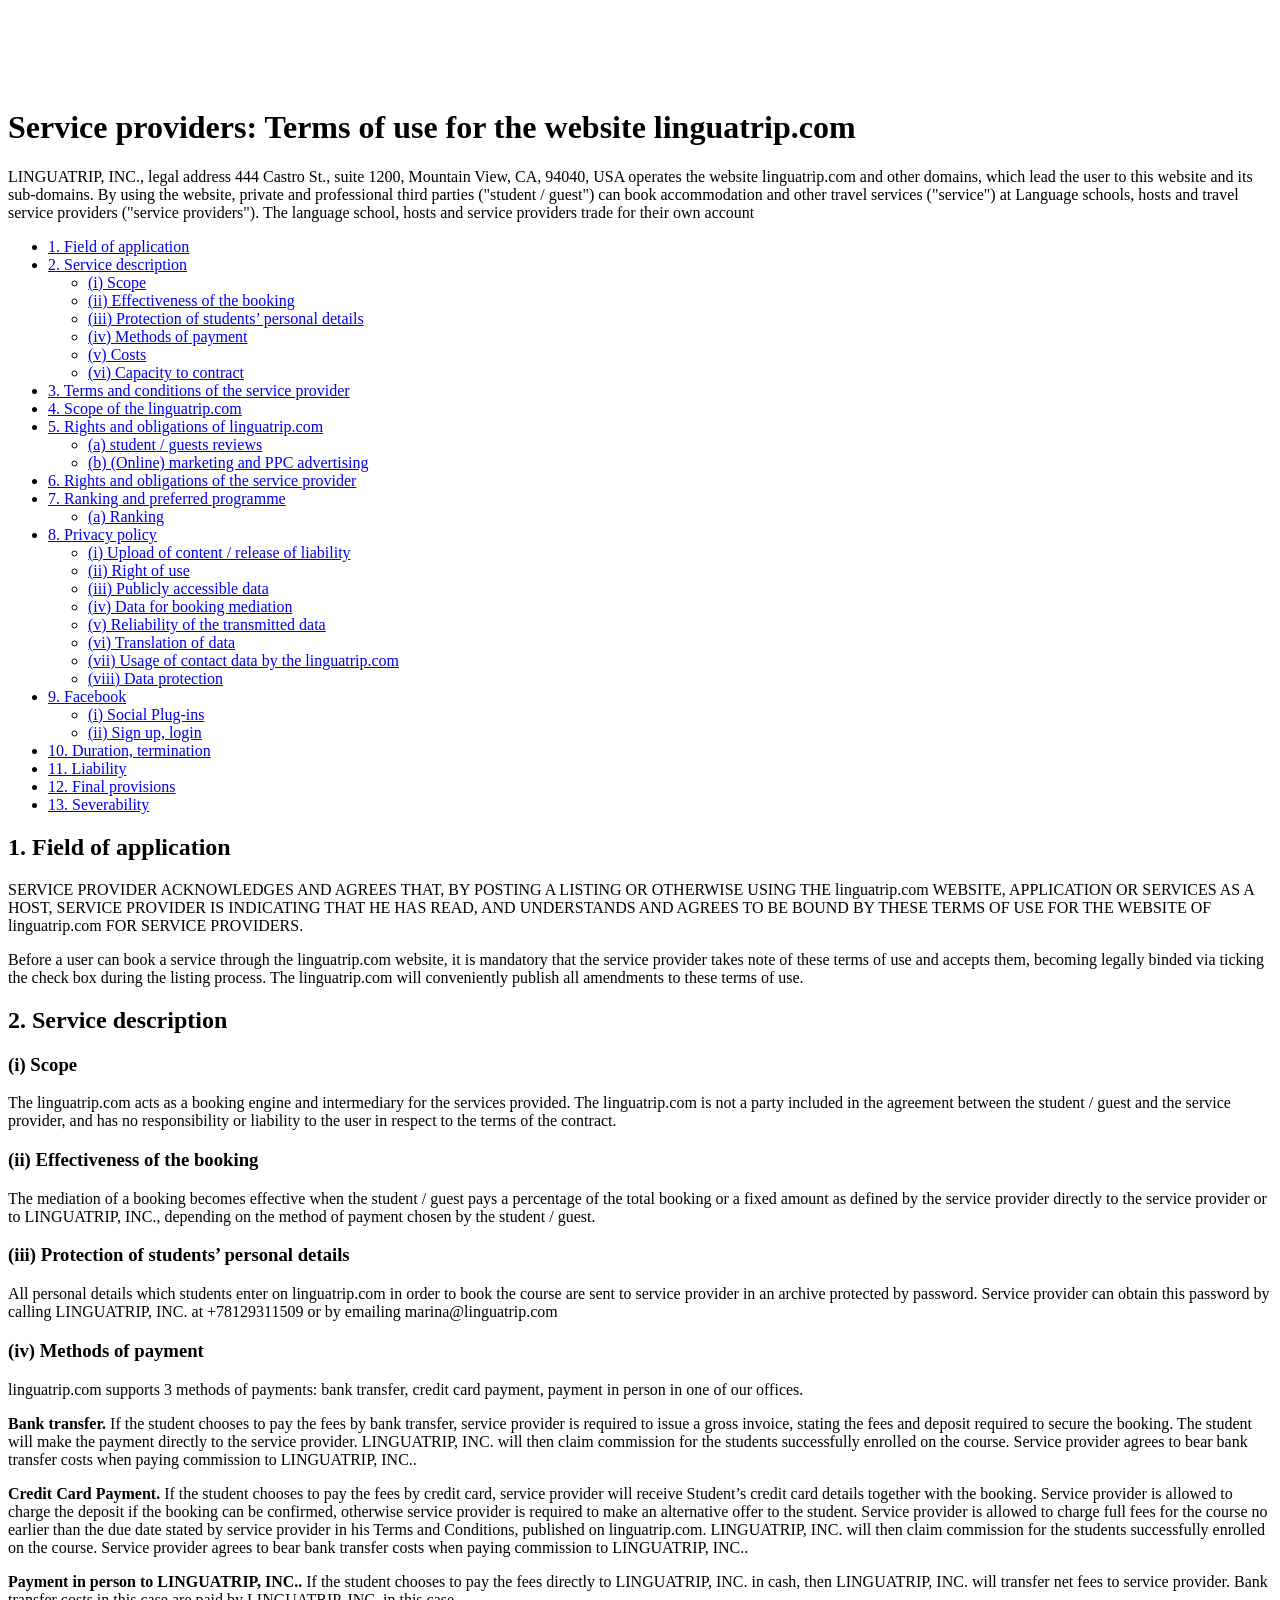
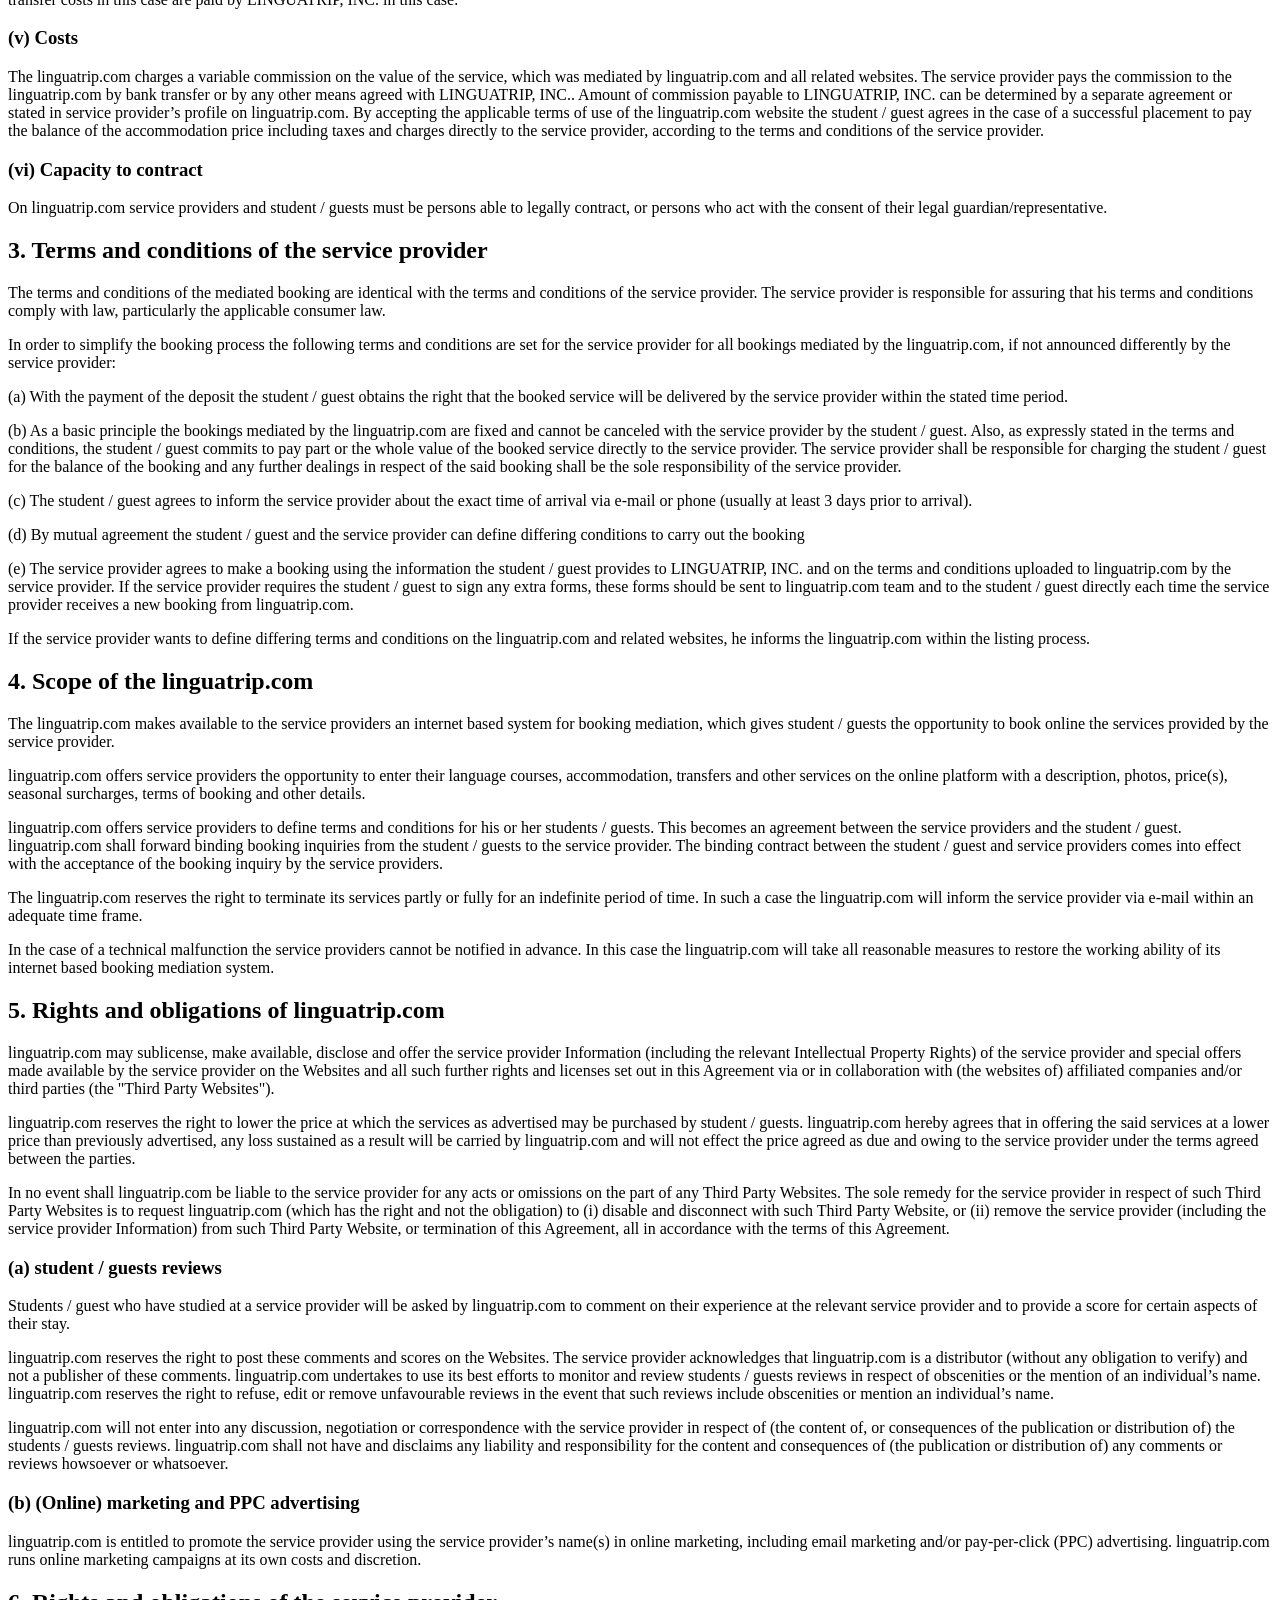
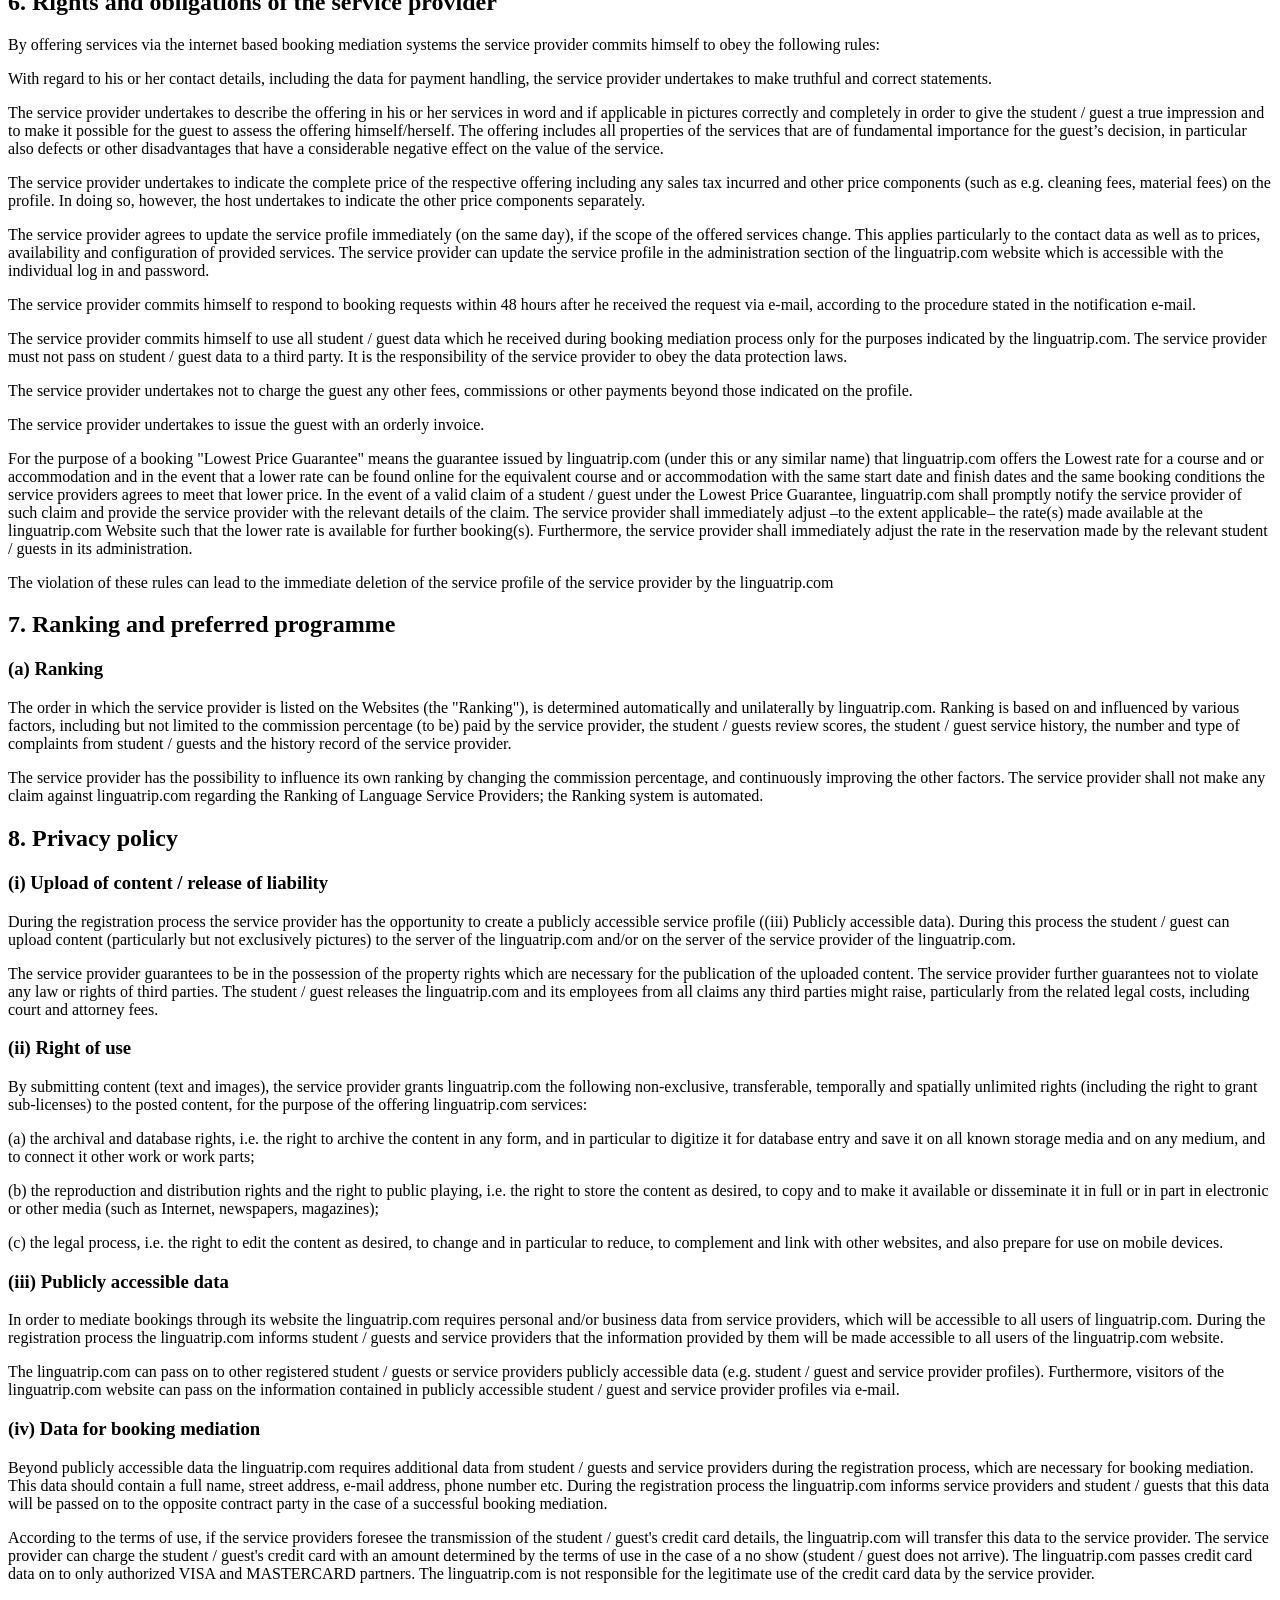
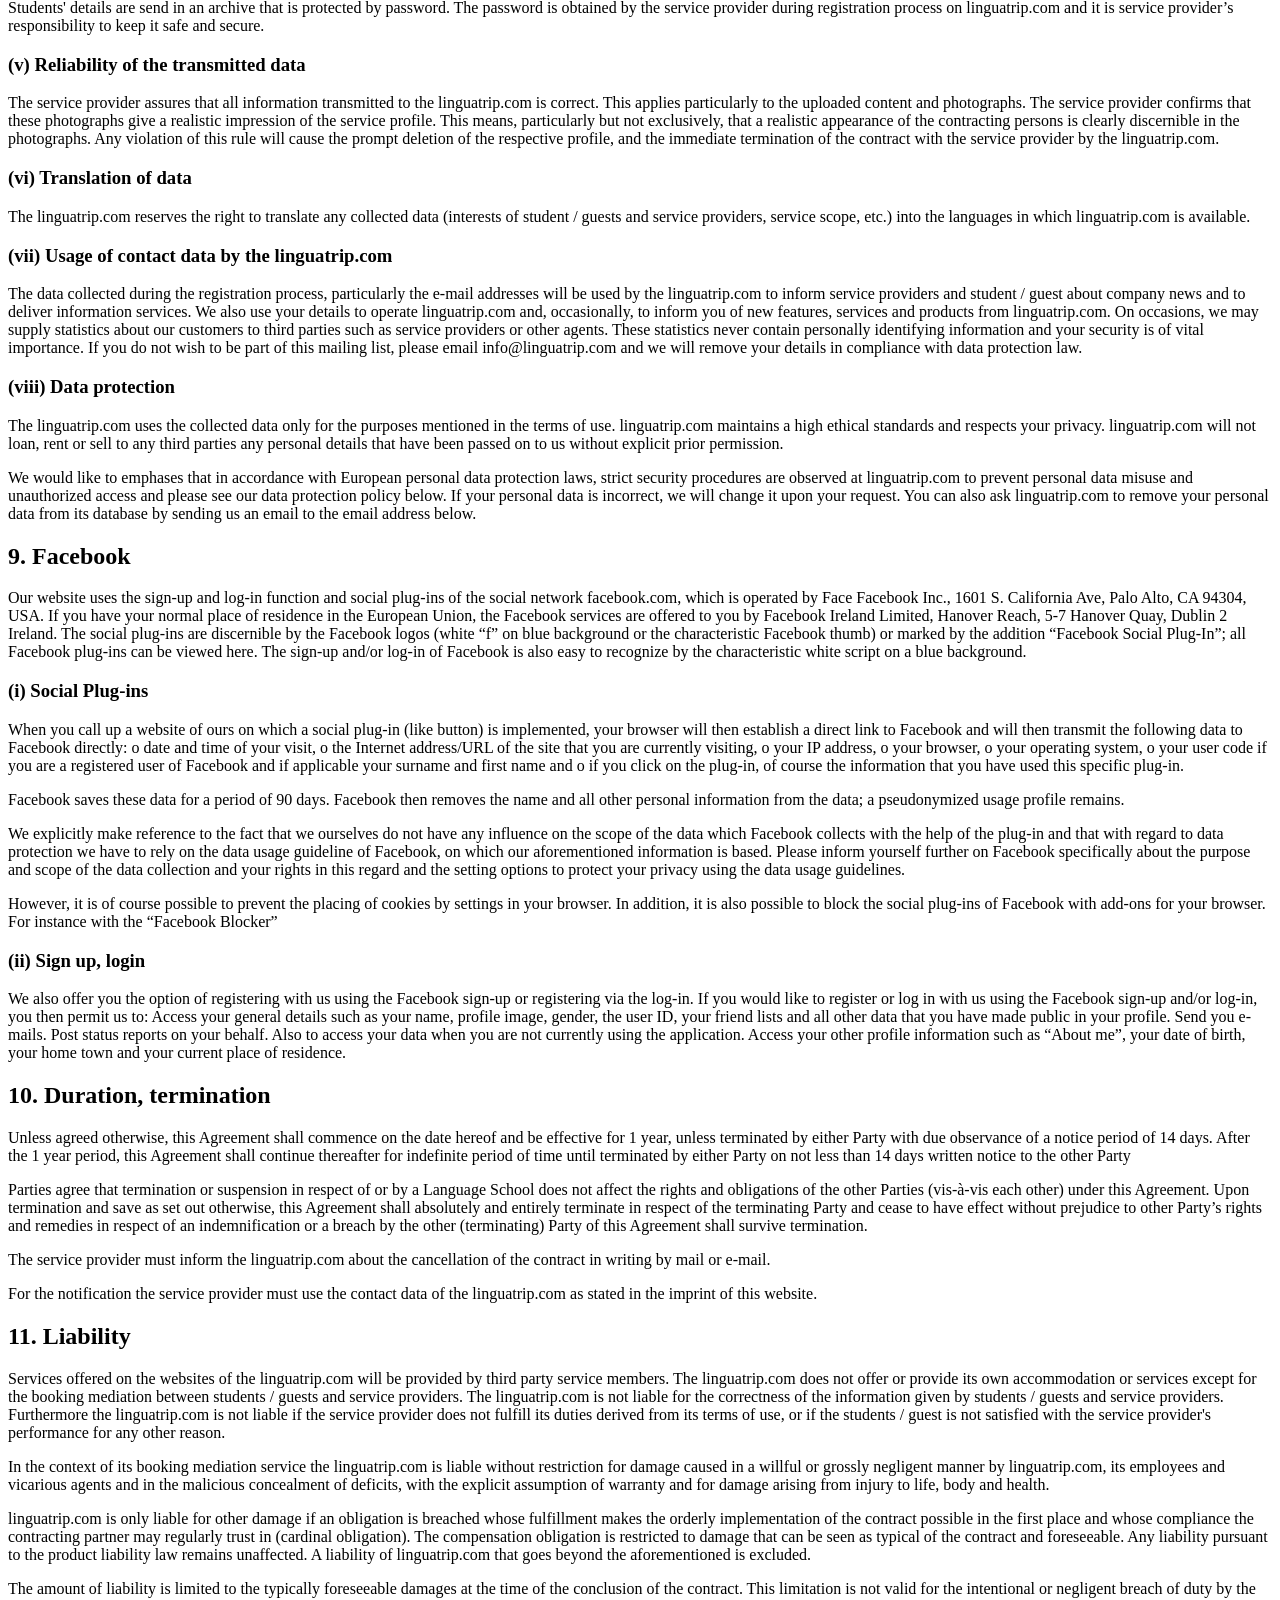
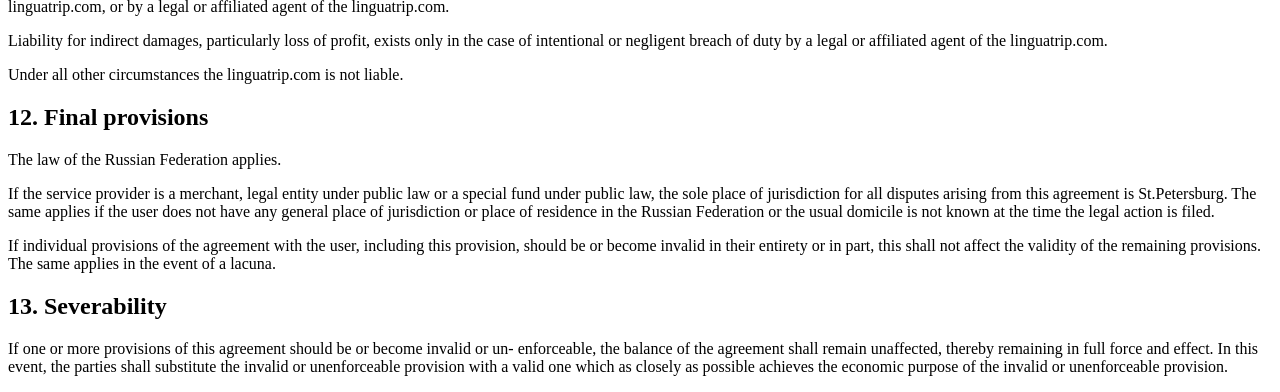
<file: terms/index.html>
<!DOCTYPE html>
<!-- saved from url=(0037)https://linguatrip.com/ru/home/terms/ -->
<html class=""><head><meta http-equiv="Content-Type" content="text/html; charset=UTF-8">

    <meta http-equiv="X-UA-Compatible" content="IE=edge,chrome=1">
    <title>Service providers: Terms of use for the website linguatrip.com</title>
    <meta name="description" content="Сервис поиска и онлайн-бронирования языковых школ за границей">
    <meta name="currency" content="RUB">
    <meta name="language" content="ru">


    <meta name="theme-color" content="#ffffff">










        <script type="text/javascript" async="" src="./terms_files/ec.js"></script><script async="" src="./terms_files/chatra.js"></script><script src="./terms_files/1434931756823998" async=""></script><script async="" src="./terms_files/fbevents.js"></script><script type="text/javascript" async="" src="./terms_files/watch.js"></script><script type="text/javascript" async="" src="./terms_files/analytics.js"></script><script async="" src="./terms_files/gtm.js"></script><script>

            dataLayer = [{ 'clientCountry': 'RU' }];
                                                (function (w, d, s, l, i) { w[l] = w[l] || []; w[l].push({ 'gtm.start': new Date().getTime(), event: 'gtm.js' }); var f = d.getElementsByTagName(s)[0], j = d.createElement(s), dl = l != 'dataLayer' ? '&l=' + l : ''; j.async = true; j.src = 'https://www.googletagmanager.com/gtm.js?id=' + i + dl; f.parentNode.insertBefore(j, f); })(window, document, 'script', 'dataLayer', 'GTM-KDKQ2Q');
        </script>
    <script src="./terms_files/raven.min.js" crossorigin="anonymous"></script>
<body itemscope="" itemtype="http://schema.org/WebPage">






<div id="loading" style="display: none;">
    <div class="wrapper">
        <div><img src="./terms_files/ajax-spinner-2.gif">
        </div>
        <div>Бесплатная отмена бронирования для большинства школ</div>
    </div>
</div>



<link href="./terms_files/all" rel="stylesheet">




<div class="wrapper" style="padding-top: 80px;">


    <div class="container page-container">


<div class="col-md-6" id="result">
    <h1 id="service-providers-terms-of-use-for-the-website-mpreservercom">Service providers: Terms of use for the website linguatrip.com</h1>
    <p>
        LINGUATRIP, INC., legal address 444 Castro St., suite 1200, Mountain View, CA, 94040, USA operates the website linguatrip.com
        and other domains, which lead the user to this website and its sub-domains. By using the website, private and professional third parties ("student / guest") can book accommodation and other travel services ("service") at Language schools, hosts and travel service providers ("service providers"). The language school, hosts and service providers trade for their own account
    </p>
    <div class="toc">
        <ul>
                    <li><a href="https://linguatrip.com/ru/home/terms/#1-field-of-application">1. Field of application</a></li>
                    <li>
                        <a href="https://linguatrip.com/ru/home/terms/#2-service-description">2. Service description</a><ul>
                            <li><a href="https://linguatrip.com/ru/home/terms/#i-scope">(i) Scope</a></li>
                            <li><a href="https://linguatrip.com/ru/home/terms/#ii-effectiveness-of-the-booking">(ii) Effectiveness of the booking</a></li>
                            <li><a href="https://linguatrip.com/ru/home/terms/#iii-protection-of-students-personal-details">(iii) Protection of students’ personal details</a></li>
                            <li><a href="https://linguatrip.com/ru/home/terms/#iv-methods-of-payment">(iv) Methods of payment</a></li>
                            <li><a href="https://linguatrip.com/ru/home/terms/#v-costs">(v) Costs</a></li>
                            <li><a href="https://linguatrip.com/ru/home/terms/#vi-capacity-to-contract">(vi) Capacity to contract</a></li>
                        </ul>
                    </li>
                    <li><a href="https://linguatrip.com/ru/home/terms/#3-terms-and-conditions-of-the-service-provider">3. Terms and conditions of the service provider</a></li>
                    <li><a href="https://linguatrip.com/ru/home/terms/#4-scope-of-the-mpreservercom">4. Scope of the linguatrip.com</a></li>
                    <li>
                        <a href="https://linguatrip.com/ru/home/terms/#5-rights-and-obligations-of-mpreservercom">5. Rights and obligations of linguatrip.com</a><ul>
                            <li><a href="https://linguatrip.com/ru/home/terms/#a-student-guests-reviews">(a) student / guests reviews</a></li>
                            <li><a href="https://linguatrip.com/ru/home/terms/#b-online-marketing-and-ppc-advertising">(b) (Online) marketing and PPC advertising</a></li>
                        </ul>
                    </li>
                    <li><a href="https://linguatrip.com/ru/home/terms/#6-rights-and-obligations-of-the-service-provider">6. Rights and obligations of the service provider</a></li>
                    <li>
                        <a href="https://linguatrip.com/ru/home/terms/#7-ranking-and-preferred-programme">7. Ranking and preferred programme</a><ul>
                            <li><a href="https://linguatrip.com/ru/home/terms/#a-ranking">(a) Ranking</a></li>
                        </ul>
                    </li>
                    <li>
                        <a href="https://linguatrip.com/ru/home/terms/#8-privacy-policy">8. Privacy policy</a><ul>
                            <li><a href="https://linguatrip.com/ru/home/terms/#i-upload-of-content-release-of-liability">(i) Upload of content / release of liability</a></li>
                            <li><a href="https://linguatrip.com/ru/home/terms/#ii-right-of-use">(ii) Right of use</a></li>
                            <li><a href="https://linguatrip.com/ru/home/terms/#iii-publicly-accessible-data">(iii) Publicly accessible data</a></li>
                            <li><a href="https://linguatrip.com/ru/home/terms/#iv-data-for-booking-mediation">(iv) Data for booking mediation</a></li>
                            <li><a href="https://linguatrip.com/ru/home/terms/#v-reliability-of-the-transmitted-data">(v) Reliability of the transmitted data</a></li>
                            <li><a href="https://linguatrip.com/ru/home/terms/#vi-translation-of-data">(vi) Translation of data</a></li>
                            <li><a href="https://linguatrip.com/ru/home/terms/#vii-usage-of-contact-data-by-the-mpreservercom">(vii) Usage of contact data by the linguatrip.com</a></li>
                            <li><a href="https://linguatrip.com/ru/home/terms/#viii-data-protection">(viii) Data protection</a></li>
                        </ul>
                    </li>
                    <li>
                        <a href="https://linguatrip.com/ru/home/terms/#9-facebook">9. Facebook</a><ul>
                            <li><a href="https://linguatrip.com/ru/home/terms/#i-social-plug-ins">(i) Social Plug-ins</a></li>
                            <li><a href="https://linguatrip.com/ru/home/terms/#ii-sign-up-login">(ii) Sign up, login</a></li>
                        </ul>
                    </li>
                    <li><a href="https://linguatrip.com/ru/home/terms/#10-duration-termination">10. Duration, termination</a></li>
                    <li><a href="https://linguatrip.com/ru/home/terms/#11-liability">11. Liability</a></li>
                    <li><a href="https://linguatrip.com/ru/home/terms/#12-final-provisions">12. Final provisions</a></li>
                    <li><a href="https://linguatrip.com/ru/home/terms/#13-severability">13. Severability</a></li>
        </ul>
    </div>
    <h2 id="1-field-of-application">1. Field of application</h2>
    <p>SERVICE PROVIDER ACKNOWLEDGES AND AGREES THAT, BY POSTING A LISTING OR OTHERWISE USING THE linguatrip.com WEBSITE, APPLICATION OR SERVICES AS A HOST, SERVICE PROVIDER IS INDICATING THAT HE HAS READ, AND UNDERSTANDS AND AGREES TO BE BOUND BY THESE TERMS OF USE FOR THE WEBSITE OF linguatrip.com FOR SERVICE PROVIDERS.</p>
    <p>Before a user can book a service through the linguatrip.com website, it is mandatory that the service provider takes note of these terms of use and accepts them, becoming legally binded via ticking the check box during the listing process. The linguatrip.com will conveniently publish all amendments to these terms of use.</p>
    <h2 id="2-service-description">2. Service description</h2>
    <h3 id="i-scope">(i) Scope</h3>
    <p>The linguatrip.com acts as a booking engine and intermediary for the services provided. The linguatrip.com is not a party included in the agreement between the student / guest and the service provider, and has no responsibility or liability to the user in respect to the terms of the contract.</p>
    <h3 id="ii-effectiveness-of-the-booking">(ii) Effectiveness of the booking</h3>
    <p>The mediation of a booking becomes effective when the student / guest pays a percentage of the total booking or a fixed amount as defined by the service provider directly to the service provider or to LINGUATRIP, INC., depending on the method of payment chosen by the student / guest. </p>
    <h3 id="iii-protection-of-students-personal-details">(iii) Protection of students’ personal details</h3>
    <p>All personal details which students enter on linguatrip.com in order to book the course are sent to service provider in an archive protected by password. Service provider can obtain this password by calling LINGUATRIP, INC. at +78129311509 or by emailing marina@linguatrip.com</p>
    <h3 id="iv-methods-of-payment">(iv) Methods of payment</h3>
    <p>linguatrip.com supports 3 methods of payments: bank transfer, credit card payment, payment in person in one of our offices.</p>
    <p><strong>Bank transfer.</strong> If the student chooses to pay the fees by bank transfer, service provider is required to issue a gross invoice, stating the fees and deposit required to secure the booking. The student will make the payment directly to the service provider. LINGUATRIP, INC. will then claim commission for the students successfully enrolled on the course. Service provider agrees to bear bank transfer costs when paying commission to LINGUATRIP, INC..</p>
    <p><strong>Credit Card Payment.</strong> If the student chooses to pay the fees by credit card, service provider will receive Student’s credit card details together with the booking. Service provider is allowed to charge the deposit if the booking can be confirmed, otherwise service provider is required to make an alternative offer to the student. Service provider is allowed to charge full fees for the course no earlier than the due date stated by service provider in his Terms and Conditions, published on linguatrip.com. LINGUATRIP, INC. will then claim commission for the students successfully enrolled on the course. Service provider agrees to bear bank transfer costs when paying commission to LINGUATRIP, INC..</p>
    <p><strong>Payment in person to LINGUATRIP, INC..</strong> If the student chooses to pay the fees directly to LINGUATRIP, INC. in cash, then LINGUATRIP, INC. will transfer net fees to service provider. Bank transfer costs in this case are paid by LINGUATRIP, INC. in this case.</p>
    <h3 id="v-costs">(v) Costs</h3>
    <p>
        The linguatrip.com charges a variable commission on the value of the service, which was mediated by linguatrip.com and all related websites. The service provider pays the commission to the linguatrip.com by bank transfer or by any other means agreed with LINGUATRIP, INC..
        Amount of commission payable to LINGUATRIP, INC. can be determined by a separate agreement or stated in service provider’s profile on linguatrip.com.
        By accepting the applicable terms of use of the linguatrip.com website the student / guest agrees in the case of a successful placement to pay the balance of the accommodation price including taxes and charges directly to the service provider, according to the terms and conditions of the service provider.
    </p>
    <h3 id="vi-capacity-to-contract">(vi) Capacity to contract</h3>
    <p>On linguatrip.com service providers and student / guests must be persons able to legally contract, or persons who act with the consent of their legal guardian/representative.</p>
    <h2 id="3-terms-and-conditions-of-the-service-provider">3. Terms and conditions of the service provider</h2>
    <p>The terms and conditions of the mediated booking are identical with the terms and conditions of the service provider. The service provider is responsible for assuring that his terms and conditions comply with law, particularly the applicable consumer law.</p>
    <p>In order to simplify the booking process the following terms and conditions are set for the service provider for all bookings mediated by the linguatrip.com, if not announced differently by the service provider:</p>
    <p>(a) With the payment of the deposit the student / guest obtains the right that the booked service will be delivered by the service provider within the stated time period.</p>
    <p>(b) As a basic principle the bookings mediated by the linguatrip.com are fixed and cannot be canceled with the service provider by the student / guest. Also, as expressly stated in the terms and conditions, the student / guest commits to pay part or the whole value of the booked service directly to the service provider. The service provider shall be responsible for charging the student / guest for the balance of the booking and any further dealings in respect of the said booking shall be the sole responsibility of the service provider.</p>
    <p>(c) The student / guest agrees to inform the service provider about the exact time of arrival via e-mail or phone (usually at least 3 days prior to arrival).</p>
    <p>(d) By mutual agreement the student / guest and the service provider can define differing conditions to carry out the booking</p>
    <p>(e) The service provider agrees to make a booking using the information the student / guest provides to LINGUATRIP, INC. and on the terms and conditions uploaded to linguatrip.com by the service provider. If the service provider requires the student / guest to sign any extra forms, these forms should be sent to linguatrip.com team and to the student / guest directly each time the service provider receives a new booking from linguatrip.com. </p>
    <p>If the service provider wants to define differing terms and conditions on the linguatrip.com and related websites, he informs the linguatrip.com within the listing process.</p>
    <h2 id="4-scope-of-the-mpreservercom">4. Scope of the linguatrip.com</h2>
    <p>The linguatrip.com makes available to the service providers an internet based system for booking mediation, which gives student / guests the opportunity to book online the services provided by the service provider.</p>
    <p>linguatrip.com offers service providers the opportunity to enter their language courses, accommodation, transfers and other services on the online platform with a description, photos, price(s), seasonal surcharges, terms of booking and other details.</p>
    <p>
        linguatrip.com offers service providers to define terms and conditions for his or her students / guests. This becomes an agreement between the service providers and the student / guest.
        linguatrip.com shall forward binding booking inquiries from the student / guests to the service provider. The binding contract between the student / guest and service providers comes into effect with the acceptance of the booking inquiry by the service providers.
    </p>
    <p>The linguatrip.com reserves the right to terminate its services partly or fully for an indefinite period of time. In such a case the linguatrip.com will inform the service provider via e-mail within an adequate time frame.</p>
    <p>In the case of a technical malfunction the service providers cannot be notified in advance. In this case the linguatrip.com will take all reasonable measures to restore the working ability of its internet based booking mediation system.</p>
    <h2 id="5-rights-and-obligations-of-mpreservercom">5. Rights and obligations of linguatrip.com</h2>
    <p>linguatrip.com may sublicense, make available, disclose and offer the service provider Information (including the relevant Intellectual Property Rights) of the service provider and special offers made available by the service provider on the Websites and all such further rights and licenses set out in this Agreement via or in collaboration with (the websites of) affiliated companies and/or third parties (the "Third Party Websites").</p>
    <p>linguatrip.com reserves the right to lower the price at which the services as advertised may be purchased by student / guests. linguatrip.com hereby agrees that in offering the said services at a lower price than previously advertised, any loss sustained as a result will be carried by linguatrip.com and will not effect the price agreed as due and owing to the service provider under the terms agreed between the parties.</p>
    <p>In no event shall linguatrip.com be liable to the service provider for any acts or omissions on the part of any Third Party Websites. The sole remedy for the service provider in respect of such Third Party Websites is to request linguatrip.com (which has the right and not the obligation) to (i) disable and disconnect with such Third Party Website, or (ii) remove the service provider (including the service provider Information) from such Third Party Website, or termination of this Agreement, all in accordance with the terms of this Agreement.</p>
    <h3 id="a-student-guests-reviews">(a) student / guests reviews</h3>
    <p>Students / guest who have studied at a service provider will be asked by linguatrip.com to comment on their experience at the relevant service provider and to provide a score for certain aspects of their stay.</p>
    <p>
        linguatrip.com reserves the right to post these comments and scores on the Websites. The service provider acknowledges that linguatrip.com is a distributor (without any obligation to verify) and not a publisher of these comments.
        linguatrip.com undertakes to use its best efforts to monitor and review students / guests reviews in respect of obscenities or the mention of an individual’s name. linguatrip.com reserves the right to refuse, edit or remove unfavourable reviews in the event that such reviews include obscenities or mention an individual’s name.
    </p>
    <p>
        linguatrip.com will not enter into any discussion, negotiation or correspondence with the service provider in respect of (the content of, or consequences of the publication or distribution of) the students / guests reviews.
        linguatrip.com shall not have and disclaims any liability and responsibility for the content and consequences of (the publication or distribution of) any comments or reviews howsoever or whatsoever.
    </p>
    <h3 id="b-online-marketing-and-ppc-advertising">(b) (Online) marketing and PPC advertising</h3>
    <p>linguatrip.com is entitled to promote the service provider using the service provider’s name(s) in online marketing, including email marketing and/or pay-per-click (PPC) advertising. linguatrip.com runs online marketing campaigns at its own costs and discretion.</p>
    <h2 id="6-rights-and-obligations-of-the-service-provider">6. Rights and obligations of the service provider</h2>
    <p>By offering services via the internet based booking mediation systems the service provider commits himself to obey the following rules:</p>
    <p>With regard to his or her contact details, including the data for payment handling, the service provider undertakes to make truthful and correct statements.</p>
    <p>The service provider undertakes to describe the offering in his or her services in word and if applicable in pictures correctly and completely in order to give the student / guest a true impression and to make it possible for the guest to assess the offering himself/herself. The offering includes all properties of the services that are of fundamental importance for the guest’s decision, in particular also defects or other disadvantages that have a considerable negative effect on the value of the service.</p>
    <p>The service provider undertakes to indicate the complete price of the respective offering including any sales tax incurred and other price components (such as e.g. cleaning fees, material fees) on the profile. In doing so, however, the host undertakes to indicate the other price components separately.</p>
    <p>The service provider agrees to update the service profile immediately (on the same day), if the scope of the offered services change. This applies particularly to the contact data as well as to prices, availability and configuration of provided services. The service provider can update the service profile in the administration section of the linguatrip.com website which is accessible with the individual log in and password.</p>
    <p>The service provider commits himself to respond to booking requests within 48 hours after he received the request via e-mail, according to the procedure stated in the notification e-mail.</p>
    <p>The service provider commits himself to use all student / guest data which he received during booking mediation process only for the purposes indicated by the linguatrip.com. The service provider must not pass on student / guest data to a third party. It is the responsibility of the service provider to obey the data protection laws.</p>
    <p>The service provider undertakes not to charge the guest any other fees, commissions or other payments beyond those indicated on the profile.</p>
    <p>The service provider undertakes to issue the guest with an orderly invoice.</p>
    <p>For the purpose of a booking "Lowest Price Guarantee" means the guarantee issued by linguatrip.com (under this or any similar name) that linguatrip.com offers the Lowest rate for a course and or accommodation and in the event that a lower rate can be found online for the equivalent course and or accommodation with the same start date and finish dates and the same booking conditions the service providers agrees to meet that lower price.  In the event of a valid claim of a student / guest under the Lowest Price Guarantee, linguatrip.com shall promptly notify the service provider of such claim and provide the service provider with the relevant details of the claim. The service provider shall immediately adjust –to the extent applicable– the rate(s) made available at the linguatrip.com Website such that the lower rate is available for further booking(s). Furthermore, the service provider shall immediately adjust the rate in the reservation made by the relevant student / guests in its administration. </p>
    <p>The violation of these rules can lead to the immediate deletion of the service profile of the service provider by the linguatrip.com</p>
    <h2 id="7-ranking-and-preferred-programme">7. Ranking and preferred programme</h2>
    <h3 id="a-ranking">(a) Ranking</h3>
    <p>The order in which the service provider is listed on the Websites (the "Ranking"), is determined automatically and unilaterally by linguatrip.com. Ranking is based on and influenced by various factors, including but not limited to the commission percentage (to be) paid by the service provider, the student / guests review scores, the student / guest service history, the number and type of complaints from student / guests and the history record of the service provider. </p>
    <p>The service provider has the possibility to influence its own ranking by changing the commission percentage, and continuously improving the other factors. The service provider shall not make any claim against linguatrip.com regarding the Ranking of Language Service Providers; the Ranking system is automated.</p>
    <h2 id="8-privacy-policy">8. Privacy policy</h2>
    <h3 id="i-upload-of-content-release-of-liability">(i) Upload of content / release of liability</h3>
    <p>During the registration process the service provider has the opportunity to create a publicly accessible service profile ((iii) Publicly accessible data). During this process the student / guest can upload content (particularly but not exclusively pictures) to the server of the linguatrip.com and/or on the server of the service provider of the linguatrip.com. </p>
    <p>The service provider guarantees to be in the possession of the property rights which are necessary for the publication of the uploaded content. The service provider further guarantees not to violate any law or rights of third parties. The student / guest releases the linguatrip.com and its employees from all claims any third parties might raise, particularly from the related legal costs, including court and attorney fees. </p>
    <h3 id="ii-right-of-use">(ii) Right of use</h3>
    <p>By submitting content (text and images), the service provider grants linguatrip.com the following non-exclusive, transferable, temporally and spatially unlimited rights (including the right to grant sub-licenses) to the posted content, for the purpose of the offering linguatrip.com services:</p>
    <p>(a) the archival and database rights, i.e. the right to archive the content in any form, and in particular to digitize it for database entry and save it on all known storage media and on any medium, and to connect it other work or work parts;</p>
    <p>(b) the reproduction and distribution rights and the right to public playing, i.e. the right to store the content as desired, to copy and to make it available or disseminate it in full or in part in electronic or other media (such as Internet, newspapers, magazines);</p>
    <p>(c) the legal process, i.e. the right to edit the content as desired, to change and in particular to reduce, to complement and link with other websites, and also prepare for use on mobile devices.</p>
    <h3 id="iii-publicly-accessible-data">(iii) Publicly accessible data</h3>
    <p>In order to mediate bookings through its website the linguatrip.com requires personal and/or business data from service providers, which will be accessible to all users of linguatrip.com. During the registration process the linguatrip.com informs student / guests and service providers that the information provided by them will be made accessible to all users of the linguatrip.com website.</p>
    <p>The linguatrip.com can pass on to other registered student / guests or service providers publicly accessible data (e.g. student / guest and service provider profiles). Furthermore, visitors of the linguatrip.com website can pass on the information contained in publicly accessible student / guest and service provider profiles via e-mail.</p>
    <h3 id="iv-data-for-booking-mediation">(iv) Data for booking mediation</h3>
    <p>Beyond publicly accessible data the linguatrip.com requires additional data from student / guests and service providers during the registration process, which are necessary for booking mediation. This data should contain a full name, street address, e-mail address, phone number etc. During the registration process the linguatrip.com informs service providers and student / guests that this data will be passed on to the opposite contract party in the case of a successful booking mediation.</p>
    <p>According to the terms of use, if the service providers foresee the transmission of the student / guest's credit card details, the linguatrip.com will transfer this data to the service provider. The service provider can charge the student / guest's credit card with an amount determined by the terms of use in the case of a no show (student / guest does not arrive). The linguatrip.com passes credit card data on to only authorized VISA and MASTERCARD partners. The linguatrip.com is not responsible for the legitimate use of the credit card data by the service provider.</p>
    <p>Students' details are send in an archive that is protected by password. The password is obtained by the service provider during registration process on linguatrip.com and it is service provider’s responsibility to keep it safe and secure.</p>
    <h3 id="v-reliability-of-the-transmitted-data">(v) Reliability of the transmitted data</h3>
    <p>The service provider assures that all information transmitted to the linguatrip.com is correct. This applies particularly to the uploaded content and photographs. The service provider confirms that these photographs give a realistic impression of the service profile. This means, particularly but not exclusively, that a realistic appearance of the contracting persons is clearly discernible in the photographs. Any violation of this rule will cause the prompt deletion of the respective profile, and the immediate termination of the contract with the service provider by the linguatrip.com.</p>
    <h3 id="vi-translation-of-data">(vi) Translation of data</h3>
    <p>The linguatrip.com reserves the right to translate any collected data (interests of student / guests and service providers, service scope, etc.) into the languages in which linguatrip.com is available.</p>
    <h3 id="vii-usage-of-contact-data-by-the-mpreservercom">(vii) Usage of contact data by the linguatrip.com</h3>
    <p>The data collected during the registration process, particularly the e-mail addresses will be used by the linguatrip.com to inform service providers and student / guest about company news and to deliver information services. We also use your details to operate linguatrip.com and, occasionally, to inform you of new features, services and products from linguatrip.com. On occasions, we may supply statistics about our customers to third parties such as service providers or other agents. These statistics never contain personally identifying information and your security is of vital importance. If you do not wish to be part of this mailing list, please email info@linguatrip.com and we will remove your details in compliance with data protection law.</p>
    <h3 id="viii-data-protection">(viii) Data protection</h3>
    <p>The linguatrip.com uses the collected data only for the purposes mentioned in the terms of use. linguatrip.com maintains a high ethical standards and respects your privacy. linguatrip.com will not loan, rent or sell to any third parties any personal details that have been passed on to us without explicit prior permission. </p>
    <p>We would like to emphases that in accordance with European personal data protection laws, strict security procedures are observed at linguatrip.com to prevent personal data misuse and unauthorized access and please see our data protection policy below. If your personal data is incorrect, we will change it upon your request. You can also ask linguatrip.com to remove your personal data from its database by sending us an email to the email address below. </p>
    <h2 id="9-facebook">9. Facebook</h2>
    <p>Our website uses the sign-up and log-in function and social plug-ins of the social network facebook.com, which is operated by Face Facebook Inc., 1601 S. California Ave, Palo Alto, CA 94304, USA. If you have your normal place of residence in the European Union, the Facebook services are offered to you by Facebook Ireland Limited, Hanover Reach, 5-7 Hanover Quay, Dublin 2 Ireland. The social plug-ins are discernible by the Facebook logos (white “f” on blue background or the characteristic Facebook thumb) or marked by the addition “Facebook Social Plug-In”; all Facebook plug-ins can be viewed here. The sign-up and/or log-in of Facebook is also easy to recognize by the characteristic white script on a blue background.</p>
    <h3 id="i-social-plug-ins">(i) Social Plug-ins</h3>
    <p>
        When you call up a website of ours on which a social plug-in (like button) is implemented, your browser will then establish a direct link to Facebook and will then transmit the following data to Facebook directly:
        o date and time of your visit,
        o the Internet address/URL of the site that you are currently visiting,
        o your IP address,
        o your browser,
        o your operating system,
        o your user code if you are a registered user of Facebook and if applicable your surname and first name and
        o if you click on the plug-in, of course the information that you have used this specific plug-in.
    </p>
    <p>Facebook saves these data for a period of 90 days. Facebook then removes the name and all other personal information from the data; a pseudonymized usage profile remains.</p>
    <p>We explicitly make reference to the fact that we ourselves do not have any influence on the scope of the data which Facebook collects with the help of the plug-in and that with regard to data protection we have to rely on the data usage guideline of Facebook, on which our aforementioned information is based. Please inform yourself further on Facebook specifically about the purpose and scope of the data collection and your rights in this regard and the setting options to protect your privacy using the data usage guidelines.</p>
    <p>However, it is of course possible to prevent the placing of cookies by settings in your browser. In addition, it is also possible to block the social plug-ins of Facebook with add-ons for your browser. For instance with the “Facebook Blocker”</p>
    <h3 id="ii-sign-up-login">(ii) Sign up, login</h3>
    <p>
        We also offer you the option of registering with us using the Facebook sign-up or registering via the log-in. If you would like to register or log in with us using the Facebook sign-up and/or log-in, you then permit us to:
        Access your general details such as your name, profile image, gender, the user ID, your friend lists and all other data that you have made public in your profile.
        Send you e-mails.
        Post status reports on your behalf.
        Also to access your data when you are not currently using the application.
        Access your other profile information such as “About me”, your date of birth, your home town and your current place of residence.
    </p>
    <h2 id="10-duration-termination">10. Duration, termination</h2>
    <p>Unless agreed otherwise, this Agreement shall commence on the date hereof and be effective for 1 year, unless terminated by either Party with due observance of a notice period of 14 days. After the 1 year period, this Agreement shall continue thereafter for indefinite period of time until terminated by either Party on not less than 14 days written notice to the other Party</p>
    <p>Parties agree that termination or suspension in respect of or by a Language School does not affect the rights and obligations of the other Parties (vis-à-vis each other) under this Agreement. Upon termination and save as set out otherwise, this Agreement shall absolutely and entirely terminate in respect of the terminating Party and cease to have effect without prejudice to other Party’s rights and remedies in respect of an indemnification or a breach by the other (terminating) Party of this Agreement shall survive termination.</p>
    <p>The service provider must inform the linguatrip.com about the cancellation of the contract in writing by mail or e-mail.</p>
    <p>For the notification the service provider must use the contact data of the linguatrip.com as stated in the imprint of this website.</p>
    <h2 id="11-liability">11. Liability</h2>
    <p>Services offered on the websites of the linguatrip.com will be provided by third party service members. The linguatrip.com does not offer or provide its own accommodation or services except for the booking mediation between students / guests and service providers. The linguatrip.com is not liable for the correctness of the information given by students / guests and service providers. Furthermore the linguatrip.com is not liable if the service provider does not fulfill its duties derived from its terms of use, or if the students / guest is not satisfied with the service provider's performance for any other reason.</p>
    <p>In the context of its booking mediation service the linguatrip.com is liable without restriction for damage caused in a willful or grossly negligent manner by linguatrip.com, its employees and vicarious agents and in the malicious concealment of deficits, with the explicit assumption of warranty and for damage arising from injury to life, body and health.</p>
    <p>linguatrip.com is only liable for other damage if an obligation is breached whose fulfillment makes the orderly implementation of the contract possible in the first place and whose compliance the contracting partner may regularly trust in (cardinal obligation). The compensation obligation is restricted to damage that can be seen as typical of the contract and foreseeable. Any liability pursuant to the product liability law remains unaffected. A liability of linguatrip.com that goes beyond the aforementioned is excluded.</p>
    <p>The amount of liability is limited to the typically foreseeable damages at the time of the conclusion of the contract. This limitation is not valid for the intentional or negligent breach of duty by the linguatrip.com, or by a legal or affiliated agent of the linguatrip.com.</p>
    <p>Liability for indirect damages, particularly loss of profit, exists only in the case of intentional or negligent breach of duty by a legal or affiliated agent of the linguatrip.com.</p>
    <p>Under all other circumstances the linguatrip.com is not liable.</p>
    <h2 id="12-final-provisions">12. Final provisions</h2>
    <p>The law of the Russian Federation applies. </p>
    <p>If the service provider is a merchant, legal entity under public law or a special fund under public law, the sole place of jurisdiction for all disputes arising from this agreement is St.Petersburg. The same applies if the user does not have any general place of jurisdiction or place of residence in the Russian Federation or the usual domicile is not known at the time the legal action is filed.</p>
    <p>If individual provisions of the agreement with the user, including this provision, should be or become invalid in their entirety or in part, this shall not affect the validity of the remaining provisions. The same applies in the event of a lacuna.</p>
    <h2 id="13-severability">13. Severability</h2>
    <p>If one or more provisions of this agreement should be or become invalid or un- enforceable, the balance of the agreement shall remain unaffected, thereby remaining in full force and effect. In this event, the parties shall substitute the invalid or unenforceable provision with a valid one which as closely as possible achieves the economic purpose of the invalid or unenforceable provision.</p>
</div>

    </div>
</div>



<script type="text/javascript">
    var clientCountry = "RU";
    var currentLanguageTwoLetterIsoName = "ru";
    var currentCultureFullName = "ru-RU";
    var currentCulture = "ru-RU";
    var useStripePaypalModal = "False" === "True";
    var expirationDatePlaceholder = 'ММ / ГГ';
    var dateFormat = "dd.mm.yyyy";
    var momentFormat = "DD.MM.YYYY";
    var dateStart = 1;
</script><script type="text/javascript" id="">(function(d,b,a){(b[a]=b[a]||[]).push(function(){try{b.yaCounter35129745=new Ya.Metrika({id:35129745,clickmap:!0,trackLinks:!0,accurateTrackBounce:!0,webvisor:!0,ecommerce:"dataLayer"})}catch(f){}});var e=d.getElementsByTagName("script")[0],c=d.createElement("script");a=function(){e.parentNode.insertBefore(c,e)};c.type="text/javascript";c.async=!0;c.src="https://mc.yandex.ru/metrika/watch.js";"[object Opera]"==b.opera?d.addEventListener("DOMContentLoaded",a,!1):a()})(document,window,"yandex_metrika_callbacks");</script><script type="text/javascript" id="">!function(b,e,f,g,a,c,d){b.fbq||(a=b.fbq=function(){a.callMethod?a.callMethod.apply(a,arguments):a.queue.push(arguments)},b._fbq||(b._fbq=a),a.push=a,a.loaded=!0,a.version="2.0",a.queue=[],c=e.createElement(f),c.async=!0,c.src=g,d=e.getElementsByTagName(f)[0],d.parentNode.insertBefore(c,d))}(window,document,"script","https://connect.facebook.net/en_US/fbevents.js");fbq("init","1434931756823998");fbq("track","PageView");</script><script type="text/javascript" id="">ChatraSetup={language:"ru",startHidden:!1};ChatraID="ccgQWRy3jumkDd7mS";(function(a,b,c){var d=a.getElementsByTagName("script")[0];a=a.createElement("script");b[c]=b[c]||function(){(b[c].q=b[c].q||[]).push(arguments)};a.async=!0;a.src="https://call.chatra.io/chatra.js";d.parentNode.insertBefore(a,d)})(document,window,"Chatra");</script>

<script src="./terms_files/all(1)"></script>




<script>
    MpReserver = MpReserver || {};
    if (!!MpReserver.currencies) {
        MpReserver.currencies = {};
    }

        MpReserver.currencies['AUD'] = {
        rate: 49.43,
        symbol: 'AUD$'
    };
        MpReserver.currencies['RUB'] = {
        rate: 1.00,
        symbol: '₽'
    };
        MpReserver.currencies['EUR'] = {
        rate: 77.32,
        symbol: '€'
    };
        MpReserver.currencies['USD'] = {
        rate: 67.69,
        symbol: '$'
    };
        MpReserver.currencies['CAD'] = {
        rate: 51.43,
        symbol: 'CAD$'
    };
        MpReserver.currencies['GBP'] = {
        rate: 86.43,
        symbol: '&#163;'
    };
        MpReserver.currencies['CHF'] = {
        rate: 68.00,
        symbol: 'Fr.'
    };
        MpReserver.currencies['NZD'] = {
        rate: 44.55,
        symbol: 'NZ$'
    };
        MpReserver.currencies['KZT'] = {
        rate: 0.19,
        symbol: '₸'
    };
        MpReserver.currencies['BYN'] = {
        rate: 33.12,
        symbol: 'Br'
    };
        MpReserver.currencies['UAH'] = {
        rate: 2.49,
        symbol: 'грн.'
    };
        MpReserver.currencies['AZN'] = {
        rate: 39.76,
        symbol: 'm.'
    };
        MpReserver.currencies['HKD'] = {
        rate: 8.62,
        symbol: 'HK$'
    };
        MpReserver.currencies['THB'] = {
        rate: 2.03,
        symbol: '฿'
    };
        MpReserver.currencies['SGD'] = {
        rate: 49.30,
        symbol: 'S$'
    };
        MpReserver.currencies['COP'] = {
        rate: 0.02,
        symbol: 'COL$'
    };
        MpReserver.currencies['JPY'] = {
        rate: 0.61,
        symbol: '&#165;'
    };
        MpReserver.currencies['KRW'] = {
        rate: 0.06,
        symbol: '₩'
    };
        MpReserver.currencies['CNY'] = {
        rate: 9.89,
        symbol: '&#165;'
    };
</script>

<link href="./terms_files/sprites" rel="stylesheet">





<script type="text/javascript" src="./terms_files/stripe-analyzer.js"></script>
<script>
    (function(d, w, c) {
        w.ChatraID = 'DKqt52HCcPkgvRoRS';
        var s = d.createElement('script');
        w[c] = w[c] || function() {
            (w[c].q = w[c].q || []).push(arguments);
        };
        s.async = true;
        s.src = 'https://call.chatra.io/chatra.js';
        if (d.head) d.head.appendChild(s);
    })(document, window, 'Chatra');
</script>
</file>
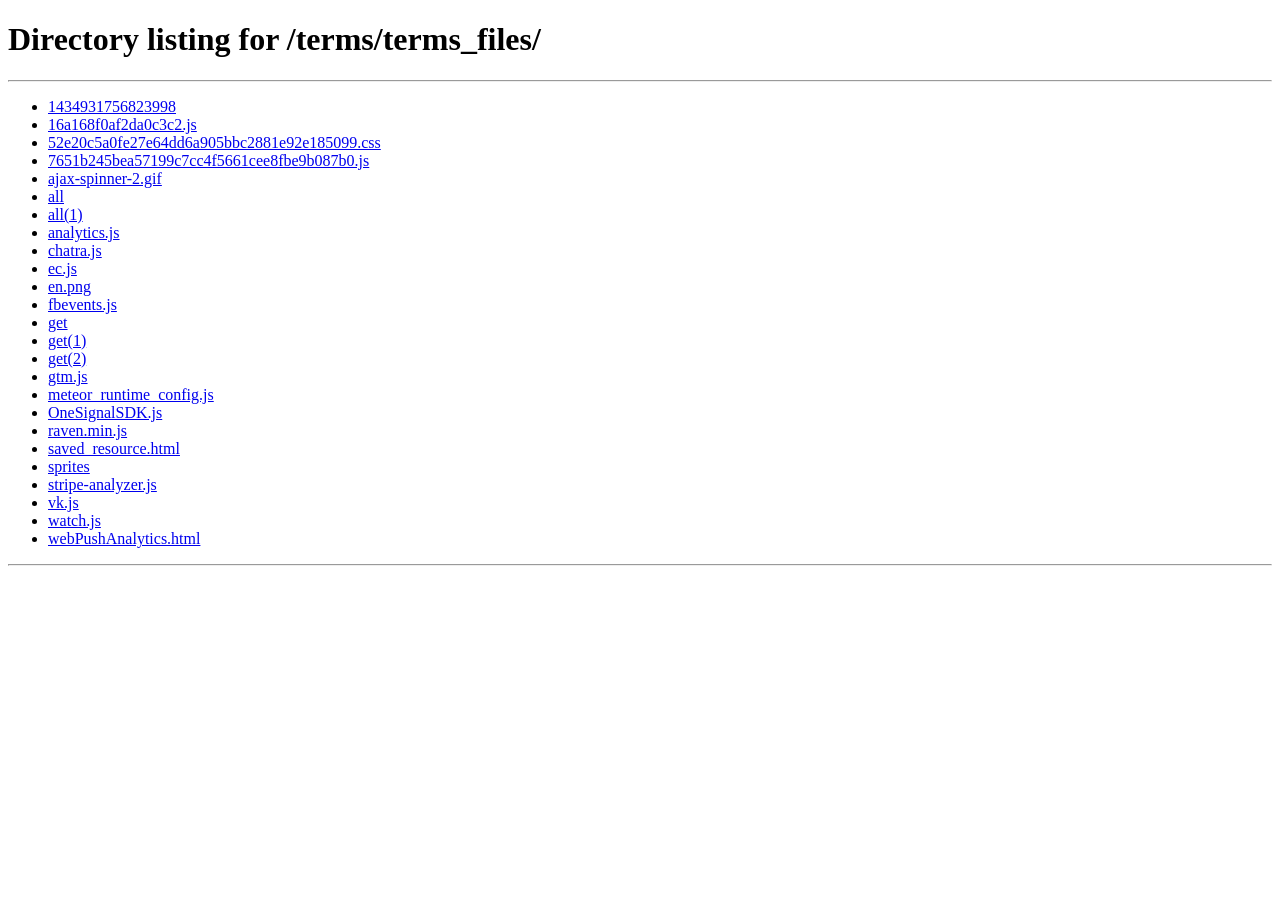
<file: terms/terms_files/saved_resource.html>
<!DOCTYPE html>
<!-- saved from url=(0091)https://chat.chatra.io/?hostId=ccgQWRy3jumkDd7mS&mode=widget&lang=ru&langOverride=ru#chatra -->
<html class="filereader supports csstransforms csstransforms3d csstransitions bloburls hiddenscroll chrome webkit osx"><head><meta http-equiv="Content-Type" content="text/html; charset=UTF-8">
  <link rel="stylesheet" type="text/css" class="__meteor-css__" href="./52e20c5a0fe27e64dd6a905bbc2881e92e185099.css">

    <meta http-equiv="X-UA-Compatible" content="IE=edge">
    <meta name="viewport" content="width=device-width, initial-scale=1, maximum-scale=1, minimum-scale=1, user-scalable=no">

    <!-- platform specific stuff -->
    <meta name="msapplication-tap-highlight" content="no">
    <meta name="apple-mobile-web-app-capable" content="yes">

    <!-- favicon -->
    <link rel="shortcut icon" href="https://call.chatra.io/favicon.ico">

    <!--<base target="_parent">--><base href="." target="_parent">

    <title>Напишите нам, мы онлайн! ··· Chatra</title>

<style type="text/css"></style><script type="text/javascript" async="" src="./16a168f0af2da0c3c2.js"></script></head>
<body>
  <script type="text/javascript" src="./meteor_runtime_config.js"></script>

  <script type="text/javascript" src="./7651b245bea57199c7cc4f5661cee8fbe9b087b0.js"></script>



<svg style="display: none;">
        <defs>
            <symbol id="ei-arrow-down-icon" viewBox="8 8 34 34">
                <path d="M25 42c-9.4 0-17-7.6-17-17S15.6 8 25 8s17 7.6 17 17-7.6 17-17 17zm0-32c-8.3 0-15 6.7-15 15s6.7 15 15 15 15-6.7 15-15-6.7-15-15-15z"></path>
                <path d="M25 34.4l-9.7-9.7 1.4-1.4 8.3 8.3 8.3-8.3 1.4 1.4z"></path>
                <path d="M24 16h2v17h-2z"></path>
            </symbol>

            <symbol id="ei-arrow-up-icon" viewBox="0 0 50 50">
                <path d="M25 42c-9.4 0-17-7.6-17-17S15.6 8 25 8s17 7.6 17 17-7.6 17-17 17zm0-32c-8.3 0-15 6.7-15 15s6.7 15 15 15 15-6.7 15-15-6.7-15-15-15z"></path>
                <path d="M33.3 26.7L25 18.4l-8.3 8.3-1.4-1.4 9.7-9.7 9.7 9.7z"></path>
                <path d="M24 17h2v17h-2z"></path>
            </symbol>

            <symbol id="ei-paperclip-icon" viewBox="0 0 50 50">
                <path d="M13.8 39.6c-1.5 0-3.1-.6-4.2-1.8-2.3-2.3-2.3-6.1 0-8.5l17-17c3.1-3.1 8.2-3.1 11.3 0 3.1 3.1 3.1 8.2 0 11.3L25.1 36.4 23.7 35l12.7-12.7c2.3-2.3 2.3-6.1 0-8.5-2.3-2.3-6.1-2.3-8.5 0l-17 17c-.8.8-1.2 1.8-1.2 2.8 0 1.1.4 2.1 1.2 2.8 1.6 1.6 4.1 1.6 5.7 0l12.7-12.7c.8-.8.8-2 0-2.8-.8-.8-2-.8-2.8 0L18 29.3l-1.4-1.4 8.5-8.5c1.6-1.6 4.1-1.6 5.7 0 1.6 1.6 1.6 4.1 0 5.7L18 37.8c-1.1 1.2-2.7 1.8-4.2 1.8z"></path>
            </symbol>

            <symbol id="ei-close-icon" viewBox="0 0 50 50">
                <path d="M37.304 11.282l1.414 1.414-26.022 26.02-1.414-1.413z"></path>
                <path d="M12.696 11.282l26.022 26.02-1.414 1.415-26.022-26.02z"></path>
            </symbol>

            <symbol id="ei-check-icon" viewBox="10 10 30 30">
                <path d="M23 32.4l-8.7-8.7 1.4-1.4 7.3 7.3 11.3-11.3 1.4 1.4z"></path>
            </symbol>

            <symbol id="ei-exclamation-icon" viewBox="10 10 30 30">
                <path d="M24 32h2v2h-2z"></path>
                <path d="M25.6 30h-1.2l-.4-8v-6h2v6z"></path>
            </symbol>

            <symbol id="chat-icon-bubble" viewBox="0 0 50 50">
                <path d="M15 42h-2l1.2-1.6c.8-1.1 1.3-2.5 1.6-4.2C10.8 33.9 8 29.6 8 24c0-8.6 6.5-14 17-14s17 5.4 17 14c0 8.8-6.4 14-17 14h-.7c-1.6 1.9-4.4 4-9.3 4zm10-30c-9.4 0-15 4.5-15 12 0 6.4 3.9 9.4 7.2 10.7l.7.3-.1.8c-.2 1.6-.5 3-1.1 4.2 3.3-.4 5.2-2.1 6.3-3.5l.3-.4H25c13.5 0 15-8.4 15-12C40 16.5 34.4 12 25 12z"></path>
            </symbol>

            <symbol id="chat-icon-bubbles" viewBox="0 0 25 25">
                <path d="M20.5 18.58c0 .712.407 1.328 1 1.63v.248c-.166.023-.335.035-.508.035-1.063 0-2.02-.446-2.7-1.16-.41.11-.843.168-1.292.168-2.485 0-4.5-1.79-4.5-4s2.015-4 4.5-4 4.5 1.794 4.5 4c0 .868-.31 1.668-.834 2.32-.107.235-.166.49-.166.764zm-9-14.08c4.35 0 7.89 2.822 7.997 6.336-.768-.343-1.62-.524-2.497-.524-1.493 0-2.903.523-3.97 1.472-1.108.984-1.718 2.304-1.718 3.716 0 .698.15 1.373.433 1.997l-.246.003c-.427 0-.844-.027-1.25-.08-1.718 1.72-3.77 2.028-5.753 2.073v-.42c1.07-.526 2-1.48 2-2.573 0-.152-.013-.302-.035-.448C4.655 14.86 3.5 13.04 3.5 11c0-3.59 3.58-6.5 8-6.5z"></path>
            </symbol>

            <symbol id="chat-icon-chatra" viewBox="0 0 40 40">
                <path d="M24 20c0 1.105.895 2 2 2 1.104 0 2-.895 2-2s-.896-2-2-2c-1.105 0-2 .895-2 2zm-6 0c0 1.105.896 2 2.002 2 1.105 0 2-.895 2-2s-.895-2-2-2C18.896 18 18 18.895 18 20zm-6 0c0 1.105.895 2 2 2 1.104 0 2-.895 2-2s-.896-2-2-2c-1.105 0-2 .895-2 2z"></path>
                <path d="M24.24 10.55c4.554 0 8.26 3.755 8.26 8.372 0 .654-.103 1.307-.215 1.915-.367 2.004-1.557 3.746-3.535 5.178-2.922 2.116-7.033 3.893-8.6 4.535l-6.563-3.704-.74 1.308c-.522.922-1.3 1.586-2.147 2.064.2-.64.3-1.33.3-2.055 0-1.15-.514-1.98-1.367-3.356-.28-.452-.596-.963-.97-1.598-.295-.507-.538-1.036-.72-1.577l-.03-.087C7.64 20.703 7.5 19.82 7.5 18.92c0-4.616 3.706-8.37 8.26-8.37 1.257 0 2.463.277 3.586.825l.654.32.655-.32c1.122-.548 2.328-.826 3.584-.826M24.234 9c-1.52 0-2.956.353-4.237.98C18.72 9.353 17.28 9 15.76 9 10.37 9 6 13.44 6 18.92c0 1.104.178 2.17.506 3.16l.007.02c.222.668.513 1.302.862 1.897 1.433 2.446 2.124 3.21 2.124 4.18C9.5 31.993 6 33 6 33s5.86 0 8.157-4.07l5.882 3.328s5.71-2.18 9.58-4.987c3.006-2.18 3.86-4.63 4.14-6.15.13-.713.24-1.443.24-2.2C34 13.44 29.626 9 24.235 9"></path>
            </symbol>

            <symbol id="ei-like-icon" viewBox="0 0 50 50">
                <path d="M40 23.2c0-2.1-1.7-3.2-4-3.2h-6.7c.5-1.8.7-3.5.7-5 0-5.8-1.6-7-3-7-.9 0-1.6.1-2.5.6-.3.2-.4.4-.5.7l-1 5.4c-1.1 2.8-3.8 5.3-6 7V36c.8 0 1.6.4 2.6.9 1.1.5 2.2 1.1 3.4 1.1h9.5c2 0 3.5-1.6 3.5-3 0-.3 0-.5-.1-.7 1.2-.5 2.1-1.5 2.1-2.8 0-.6-.1-1.1-.3-1.6.8-.5 1.5-1.4 1.5-2.4 0-.6-.3-1.2-.6-1.7.8-.6 1.4-1.6 1.4-2.6zm-2.1 0c0 1.3-1.3 1.4-1.5 2-.2.7.8.9.8 2.1 0 1.2-1.5 1.2-1.7 1.9-.2.8.5 1 .5 2.2v.2c-.2 1-1.7 1.1-2 1.5-.3.5 0 .7 0 1.8 0 .6-.7 1-1.5 1H23c-.8 0-1.6-.4-2.6-.9-.8-.4-1.6-.8-2.4-1V23.5c2.5-1.9 5.7-4.7 6.9-8.2v-.2l.9-5c.4-.1.7-.1 1.2-.1.2 0 1 1.2 1 5 0 1.5-.3 3.1-.8 5H27c-.6 0-1 .4-1 1s.4 1 1 1h9c1 0 1.9.5 1.9 1.2z"></path>
                <path d="M16 38h-6c-1.1 0-2-.9-2-2V22c0-1.1.9-2 2-2h6c1.1 0 2 .9 2 2v14c0 1.1-.9 2-2 2zm-6-16v14h6V22h-6z"></path>
            </symbol>

            <symbol id="ei-half-star-icon" viewBox="0 -2 55 55">
                <g transform="translate(1, 1)">
                    <path d="M15.2 40.6c-.2 0-.4-.1-.6-.2-.4-.3-.5-.7-.4-1.1l3.9-12-10.2-7.5c-.4-.3-.5-.7-.4-1.1s.5-.7 1-.7h12.7L25 5.9c.1-.4.5-.7 1-.7s.8.3 1 .7L30.9 18h12.7c.4 0 .8.2 1 .6s0 .9-.4 1.1L34 27.1l3.9 12c.1.4 0 .9-.4 1.1s-.8.3-1.2 0L26 33l-10.2 7.4c-.2.1-.4.2-.6.2zM26 30.7c.2 0 .4.1.6.2l8.3 6.1-3.2-9.8c-.1-.4 0-.9.4-1.1l8.3-6.1H30.1c-.4 0-.8-.3-1-.7L26 9.5z"></path>
                </g>
            </symbol>

            <svg id="icon-close" viewBox="0 0 22 22">
                <path d="M14 11l8-8V2c0-1 0 0 0 0l-2-2h-1l-8 8-8-8H2C1 0 2 0 2 0L0 2v1l8 8-8 8v1c0 1 0 0 0 0l2 2h1l8-8 8 8h1l2-2v-1l-8-8z"></path>
            </svg>

            <symbol id="icon-smile" viewBox="0 0 50 50">
                <path d="M25 8C15.6 8 8 15.6 8 25s7.6 17 17 17 17-7.6 17-17S34.4 8 25 8zm0 2c8.3 0 15 6.7 15 15s-6.7 15-15 15-15-6.7-15-15 6.7-15 15-15zm-6 8.7c-1 0-1.6.7-1.6 1.6 0 1 .7 1.6 1.6 1.6.8 0 1.5-1 1.5-2s-.7-1.6-1.5-1.6zm12 0c-.8 0-1.5.7-1.5 1.6 0 1 .7 1.6 1.5 1.6 1 0 1.6-1 1.6-2s-.7-1.6-1.6-1.6zM17.4 29v2.2S20.2 34 25 34c4.7 0 7.6-2.8 7.6-2.8v-2l-.4.3S29.6 32 25 32s-7.2-2.5-7.2-2.5l-.4-.4z"></path>
            </symbol>

            <symbol id="icon-send" viewBox="-9 -9 50 50">
                <path d="M31.5 0.196q0.589 0.429 0.482 1.143l-4.571 27.429q-0.089 0.518-0.571 0.804-0.25 0.143-0.554 0.143-0.196 0-0.429-0.089l-8.089-3.304-4.321 5.268q-0.321 0.411-0.875 0.411-0.232 0-0.393-0.071-0.339-0.125-0.545-0.42t-0.205-0.652v-6.232l15.429-18.911-19.089 16.518-7.054-2.893q-0.661-0.25-0.714-0.982-0.036-0.714 0.571-1.054l29.714-17.143q0.268-0.161 0.571-0.161 0.357 0 0.643 0.196z"></path>
            </symbol>
        </defs>
    </svg>

    <div id="main" class="main is-connected is-chat-closed is-widget is-fully-closed is-side- is-style-tab js-main">

        
        <style>
            :root {
                
                
                    --chat-button-bg-color: #3c887e;
                    --chat-button-shadow-color: rgba(60,136,126, .3);
                
                
                    --chat-button-text-color: #ffffff;
                
                
                    
                        --client-bubble-bg: #3c887e;
                    
                
                
            }
        </style>
        

        <div class="container">
            <div class="container__inner" style="background-color: #3c887e;">
                
                    
                        
                    

                    <div class="container__header">
                        <header class="header header--online header--flat js-header" style="background-color: rgb(60, 136, 126);" tabindex="0" role="button">
        <div class="header__inner js-header-inner" style="color: rgb(255, 255, 255);">
            <span class="header__welcome-text">
                
                    Напишите нам, мы онлайн!
                
            </span>

            <svg class="header__round-button-icon">
                <use href="#chat-icon-bubbles"></use>
            </svg>

            <div class="header__close" title="Свернуть">
                
                    <span class="header__close-symbol">
                        ×
                    </span>
                
            </div>
        </div>
    </header>
                    </div>

                    <div class="container__main-wrapper">
                        <div class="container__main">
                            

                            
                                

                                <div>
                                    
                                        
                                    
                                </div>

                                <div class="chat-and-input">
                                    <div class="chat-and-input__chat">
                                        

    
        
            
                <div class="chat-welcome">
                    <div class="chat-welcome__inner js-welcome-scroller">
        <div class="chat-welcome__shaft">
            <div class="chat-faces chat-faces--1">
                <div class="chat-faces__face chat-faces__face--100">
                    <div class="chat-faces__userpic">
                        <div class="userpic" style="width: 100px; height: 100px; line-height: 100px;">
        
            <div class="userpic__inner">
                <div class="userpic__text">
                    O
                </div>
                
            </div>
        
    </div>
                        
                            <div class="chat-faces__status"></div>
                        
                    </div>
                    <div class="chat-faces__name">
                        Olesia
                    </div>
                </div>
            </div>

            

            <div class="chat-welcome-message parsed-text">
                Мы рады помочь!
            </div>
        </div>
    </div>
                </div>
            
        
    

    <div class="chat-wrapper is-visually-hidden js-chat-wrapper">
        
            <div class="chat-scroller js-chat-scroller">
        <div class="chat-shaft chat-shaft--online">
            <div class="chat-shaft__inner js-chat-shaft is-under-welcome">
                
                    <div class="chat-message-loader">
                        
                            
                                И ещё...
                            
                        
                    </div>
                

                
                    
        <div class="chat-message is-operator js-show-after-flush" id="Ak6udRzgQrHzuBLRp">
            
                
                    
  
    
    
    <div class="welcome-message">
        <div class="welcome-message__row">
            <div class="welcome-message__faces">
                <div class="welcome-message__face" title="Olesia">
                    <div class="userpic userpic--border" style="width: 48px; height: 48px; line-height: 48px;">
        
            <div class="userpic__inner">
                <div class="userpic__text">
                    O
                </div>
                
            </div>
        
    </div>
                </div>
            </div>
            <div class="welcome-message__message parsed-text">
                Мы рады помочь!
            </div>
        </div>
    </div>

    
  
  
                
            
        </div>
    
                
            </div>

            <div class="chat-typing">
                
                    
                        
                            <div class="chat-typing__inner" data-animate-insert="is-inserting" data-animate-remove="is-removing">
                                <a href="https://chatra.io/ru/?utm_source=logo_p&amp;utm_campaign=US_linguatrip.com&amp;utm_medium=selfie_ru_get" rel="noopener noreferrer" class="logo" target="_blank">
        Мы используем
        <svg class="logo__icon">
            <use href="#chat-icon-chatra"></use>
        </svg>
        Чатру
    </a>
                            </div>
                        
                    
                
            </div>
        </div>
    </div>
        
    </div>

    
        
            <div class="modal-logo js-logo">
                <a href="https://chatra.io/ru/?utm_source=logo_p&amp;utm_campaign=US_linguatrip.com&amp;utm_medium=selfie_ru_get" rel="noopener noreferrer" class="logo" target="_blank">
        Мы используем
        <svg class="logo__icon">
            <use href="#chat-icon-chatra"></use>
        </svg>
        Чатру
    </a>
            </div>
        
    
                                    </div>

                                    <div class="chat-and-input__input -global-js-transparent-chat-height-part">
                                        <div class="input-area-wrapper js-input-area-wrapper">
        
            <div class="emojipicker is-fileinput-visible js-picker">
        <div class="emojipicker__inner">
            
                <span class="emojipicker__emoji js-emoji" data-emoji="😄" tabindex="0" role="button">
                    <span class="emojipicker__emoji-inner">
                        
                    </span>
                </span>
            
                <span class="emojipicker__emoji js-emoji" data-emoji="😊" tabindex="0" role="button">
                    <span class="emojipicker__emoji-inner">
                        
                    </span>
                </span>
            
                <span class="emojipicker__emoji js-emoji" data-emoji="😭" tabindex="0" role="button">
                    <span class="emojipicker__emoji-inner">
                        
                    </span>
                </span>
            
                <span class="emojipicker__emoji js-emoji" data-emoji="😕" tabindex="0" role="button">
                    <span class="emojipicker__emoji-inner">
                        
                    </span>
                </span>
            
                <span class="emojipicker__emoji js-emoji" data-emoji="😩" tabindex="0" role="button">
                    <span class="emojipicker__emoji-inner">
                        
                    </span>
                </span>
            
                <span class="emojipicker__emoji js-emoji" data-emoji="😐" tabindex="0" role="button">
                    <span class="emojipicker__emoji-inner">
                        
                    </span>
                </span>
            
                <span class="emojipicker__emoji js-emoji" data-emoji="😍" tabindex="0" role="button">
                    <span class="emojipicker__emoji-inner">
                        
                    </span>
                </span>
            
                <span class="emojipicker__emoji js-emoji" data-emoji="😡" tabindex="0" role="button">
                    <span class="emojipicker__emoji-inner">
                        
                    </span>
                </span>
            
                <span class="emojipicker__emoji js-emoji" data-emoji="😉" tabindex="0" role="button">
                    <span class="emojipicker__emoji-inner">
                        
                    </span>
                </span>
            
                <span class="emojipicker__emoji js-emoji" data-emoji="😔" tabindex="0" role="button">
                    <span class="emojipicker__emoji-inner">
                        
                    </span>
                </span>
            
                <span class="emojipicker__emoji js-emoji" data-emoji="😚" tabindex="0" role="button">
                    <span class="emojipicker__emoji-inner">
                        
                    </span>
                </span>
            
                <span class="emojipicker__emoji js-emoji" data-emoji="😎" tabindex="0" role="button">
                    <span class="emojipicker__emoji-inner">
                        
                    </span>
                </span>
            
                <span class="emojipicker__emoji js-emoji" data-emoji="😱" tabindex="0" role="button">
                    <span class="emojipicker__emoji-inner">
                        
                    </span>
                </span>
            
                <span class="emojipicker__emoji js-emoji" data-emoji="😌" tabindex="0" role="button">
                    <span class="emojipicker__emoji-inner">
                        
                    </span>
                </span>
            
                <span class="emojipicker__emoji js-emoji" data-emoji="👍" tabindex="0" role="button">
                    <span class="emojipicker__emoji-inner">
                        
                    </span>
                </span>
            
                <span class="emojipicker__emoji js-emoji" data-emoji="👎" tabindex="0" role="button">
                    <span class="emojipicker__emoji-inner">
                        
                    </span>
                </span>
            
                <span class="emojipicker__emoji js-emoji" data-emoji="👋" tabindex="0" role="button">
                    <span class="emojipicker__emoji-inner">
                        
                    </span>
                </span>
            
                <span class="emojipicker__emoji js-emoji" data-emoji="👌" tabindex="0" role="button">
                    <span class="emojipicker__emoji-inner">
                        
                    </span>
                </span>
            
                <span class="emojipicker__emoji js-emoji" data-emoji="✌️" tabindex="0" role="button">
                    <span class="emojipicker__emoji-inner">
                        
                    </span>
                </span>
            
                <span class="emojipicker__emoji js-emoji" data-emoji="😇" tabindex="0" role="button">
                    <span class="emojipicker__emoji-inner">
                        
                    </span>
                </span>
            
                <span class="emojipicker__emoji js-emoji" data-emoji="🦄" tabindex="0" role="button">
                    <span class="emojipicker__emoji-inner">
                        
                    </span>
                </span>
            
        </div>
    </div>
        

        <div class="input-area js-input-area is-empty">
            <div class="input-area__row">
                <div class="input-area__input">
                    <textarea class="chat-textarea js-chat-textarea js-autofocus-chat is-empty" placeholder="Сообщение..." aria-label="Сообщение..." spellcheck="true" maxlength="4096"></textarea>
                </div>

                <div class="input-area__button-cell input-area__button-cell--rate is-hidden">
                    <button class="input-area__button js-rate-chat" title="Оценить диалог" aria-label="Оценить диалог">
                        <svg class="input-area__button-icon input-area__button-icon--stroke">
                            <use href="#ei-half-star-icon"></use>
                        </svg>
                    </button>
                </div>

                
                <div class="input-area__button-cell input-area__button-cell--emoji">
                    <button class="input-area__button js-pick-emoji" title="Добавить эмоджи" aria-label="Добавить эмоджи">
                        <svg class="input-area__button-icon input-area__button-icon--stroke">
                            <use href="#icon-smile"></use>
                        </svg>
                    </button>
                </div>
                

                <label class="input-area__button-cell input-area__button-cell--attachment" for="file_upload_input" title="Прикрепить файл" aria-label="Прикрепить файл">
                    <svg class="input-area__button-icon">
                        <use href="#ei-paperclip-icon"></use>
                    </svg>

                    <input class="js-file-upload-input" name="file" style="display: none;" id="file_upload_input" type="file">
                </label>

                <div class="input-area__button-cell input-area__button-cell--submit">
                    <button class="input-area__button input-area__button--submit js-chat-submit-button" disabled="true" title="Отправить" aria-label="Отправить">
                        <svg class="input-area__button-icon">
                            <use href="#icon-send"></use>
                        </svg>
                    </button>
                </div>
            </div>
        </div>
    </div>
                                    </div>
                                </div>
                            
                        </div>
                    </div>
                
            </div>
        </div>
    </div><script type="text/javascript" src="./get"></script><script type="text/javascript" async="" src="./vk.js"></script></body></html>
</file>
